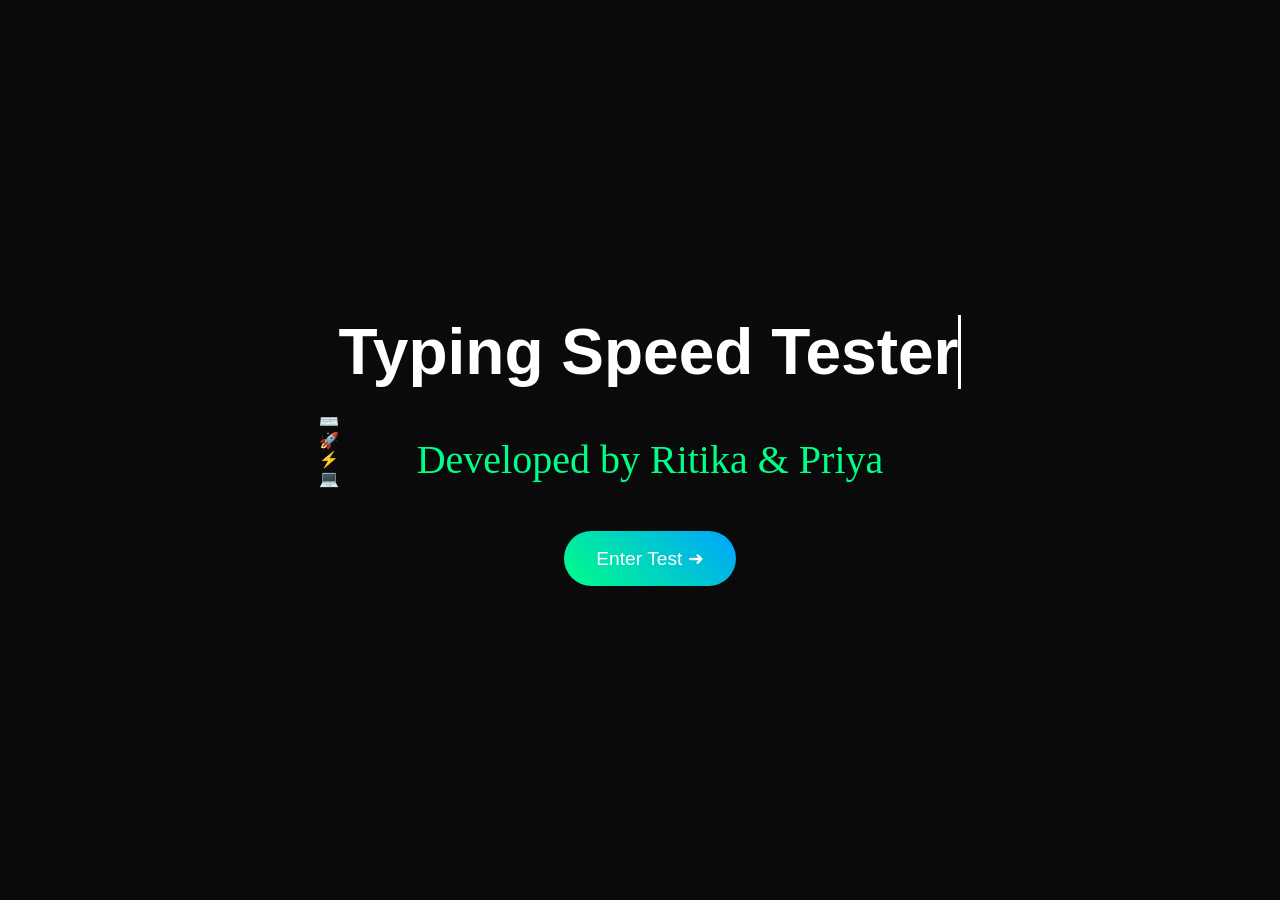
<file: index.html>
<!DOCTYPE html>
<html>
<head>
  <style>
    * {
      margin: 0;
      padding: 0;
      box-sizing: border-box;
    }

    body {
      background-color: #0a0a0a;
      color: #fff;
      font-family: 'Segoe UI', Arial, sans-serif;
      height: 100vh;
      display: flex;
      justify-content: center;
      align-items: center;
      overflow: hidden;
    }

    .container {
      text-align: center;
      position: relative;
      z-index: 1;
    }

    .title {
      font-size: 4rem;
      margin-bottom: 1rem;
      opacity: 0;
      animation: fadeIn 1s ease-out forwards;
    }

    .typing-text {
      display: inline-block;
      overflow: hidden;
      white-space: nowrap;
      border-right: 3px solid #fff;
      animation: typing 3.5s steps(40, end), blink-caret 0.75s step-end infinite;
    }

    .developers {
      font-size: 2.5rem;
      margin-top: 2rem;
      opacity: 0;
      animation: slideUp 1s ease-out 1s forwards;
      font-family: Georgia, 'Times New Roman', Times, serif;
      color: #00ff88;
    }

    

    .enter-button {
      margin-top: 3rem;
      padding: 1rem 2rem;
      font-size: 1.2rem;
      background: linear-gradient(45deg, #00ff88, #00a3ff);
      border: none;
      border-radius: 30px;
      color: #fff;
      cursor: pointer;
      opacity: 0;
      animation: fadeIn 1s ease-out 2s forwards;
      transition: transform 0.3s ease;
    }

    .enter-button:hover {
      transform: scale(1.1);
    }

    .background {
      position: fixed;
      top: 0;
      left: 0;
      width: 100%;
      height: 100%;
      background-image: url(https://img.freepik.com/free-vector/abstract-blue-light-pipe-speed-zoom-black-background-technology_1142-8392.jpg?semt=ais_hybrid);
      background-position: center;
      background-repeat: no-repeat;
      background-size: cover;
      z-index: 0;
    }

    .grid {
      position: fixed;
      width: 100%;
      height: 100%;
      background-image: linear-gradient(rgba(50, 50, 50, 0.1) 1px, transparent 1px),
                        linear-gradient(90deg, rgba(50, 50, 50, 0.1) 1px, transparent 1px);
      background-size: 30px 30px;
      z-index: 0;
      animation: gridMove 20s linear infinite;
    }

    @keyframes typing {
      from { width: 0 }
      to { width: 100% }
    }

    @keyframes blink-caret {
      from, to { border-color: transparent }
      50% { border-color: #fff }
    }

    @keyframes fadeIn {
      from { opacity: 0; }
      to { opacity: 1; }
    }

    @keyframes slideUp {
      from {
        opacity: 0;
        transform: translateY(20px);
      }
      to {
        opacity: 1;
        transform: translateY(0);
      }
    }

    @keyframes float {
      0%, 100% { transform: translateY(0); }
      50% { transform: translateY(-20px); }
    }

    @keyframes gridMove {
      0% { transform: translateY(0); }
      100% { transform: translateY(30px); }
    }


  </style>
</head>
<body>
  <div class="background"></div>

  <div class="grid"></div>
  
  <div class="stickers">
    <div class="sticker1">⌨️</div>
    <div class="sticker2">🚀</div>
    <div class="sticker3">⚡</div>
    <div class="sticker4">💻</div>
  </div>

  <div class="container">
    <h1 class="title">
      <span class="typing-text">Typing Speed Tester</span>
    </h1>
    <div class="developers">
      Developed by Ritika & Priya
    </div>
    <form action="./page1.html" method="GET">
        <button class="enter-button">Enter Test ➜</button>
    </form>
    


  </div>
</body>
</html>
</file>
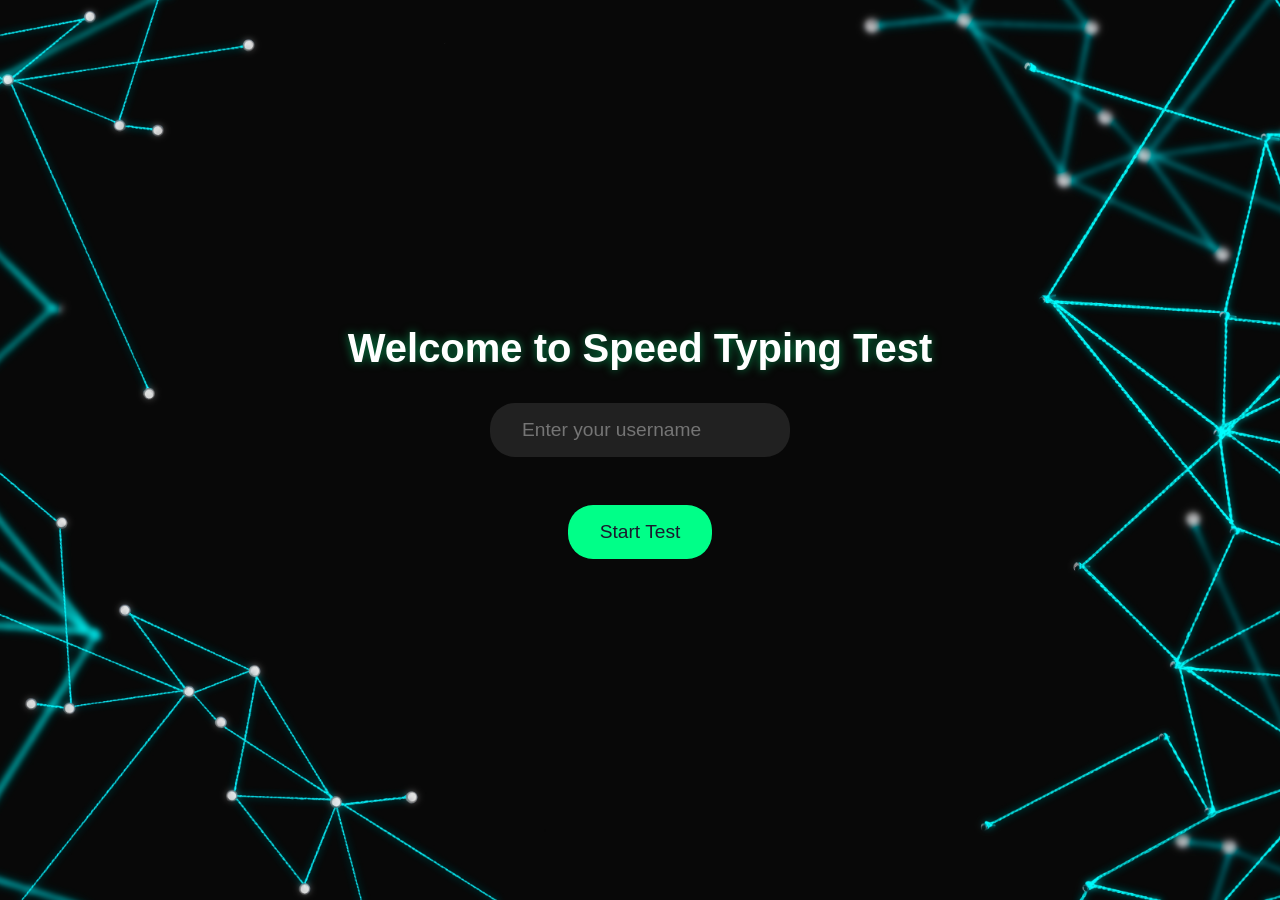
<file: page1.html>
<!-- page1.html -->
<!DOCTYPE html>
<html lang="en">
<head>
    <meta charset="UTF-8">
    <meta name="viewport" content="width=device-width, initial-scale=1.0">
    <title>Speed Typing Test - Welcome</title>
    <link rel="stylesheet" href="./page1.css">
</head>
<body>
    <div class="container">
        <div class="page-background page1">
            <div class="page active" id="page1">
                <h1>Welcome to Speed Typing Test</h1>
                <div class="input-group">
                    <input type="text" id="username" placeholder="Enter your username" required>
                </div>
                <button class="btn" onclick="startTest()">Start Test</button>
            </div>
        </div>
    </div>
    <script src="shared.js"></script>
    <script src="page1.js"></script>
</body>
</html>
</file>
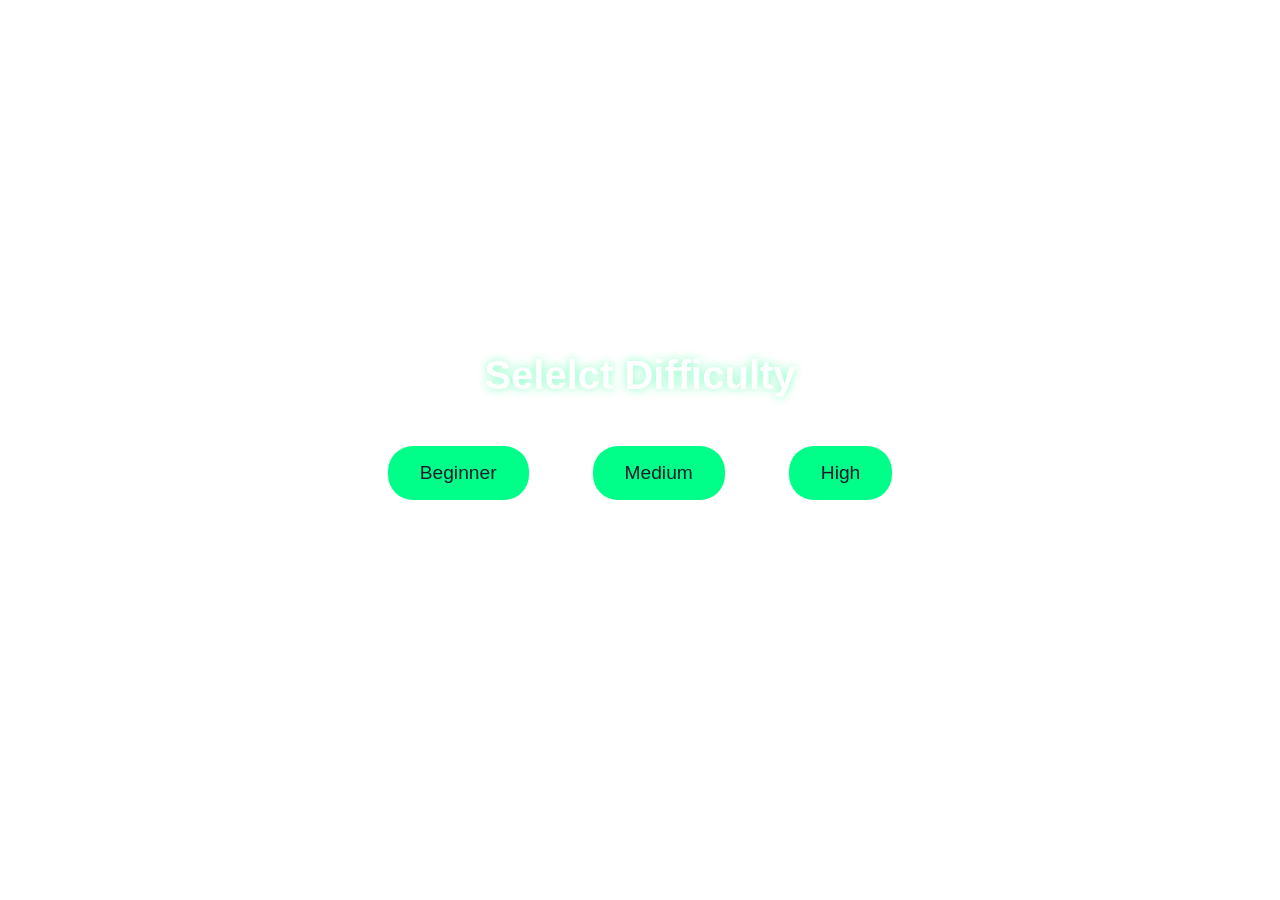
<file: page2.html>
<!-- page2.html -->
<!DOCTYPE html>
<html lang="en">
<head>
    <meta charset="UTF-8">
    <meta name="viewport" content="width=device-width, initial-scale=1.0">
    <title>Speed Typing Test - Difficulty Selection</title>
    <link rel="stylesheet" href="./page2.css">
</head>
<body>
    <div class="container">
        <div class="page active" id="page2">
            <h1>Selelct Difficulty</h1>
            <div class="difficulty-container">
                <button class="btn" onclick="setDifficulty('beginner')">Beginner</button>
                <button class="btn" onclick="setDifficulty('medium')">Medium</button>
                <button class="btn" onclick="setDifficulty('high')">High</button>
            </div>
            <div class="typing-container" style="display: none;">

                <div class="timer">0</div>
                <div class="text-display"></div>
                <textarea id="typing-input" rows="10"></textarea>
                <button class="btn" onclick="submitTest()">Submit Test</button>
            </div>
        </div>
    </div>
    <script src="shared.js"></script>
    <script src="page2.js"></script>
</body>
</html>
</file>
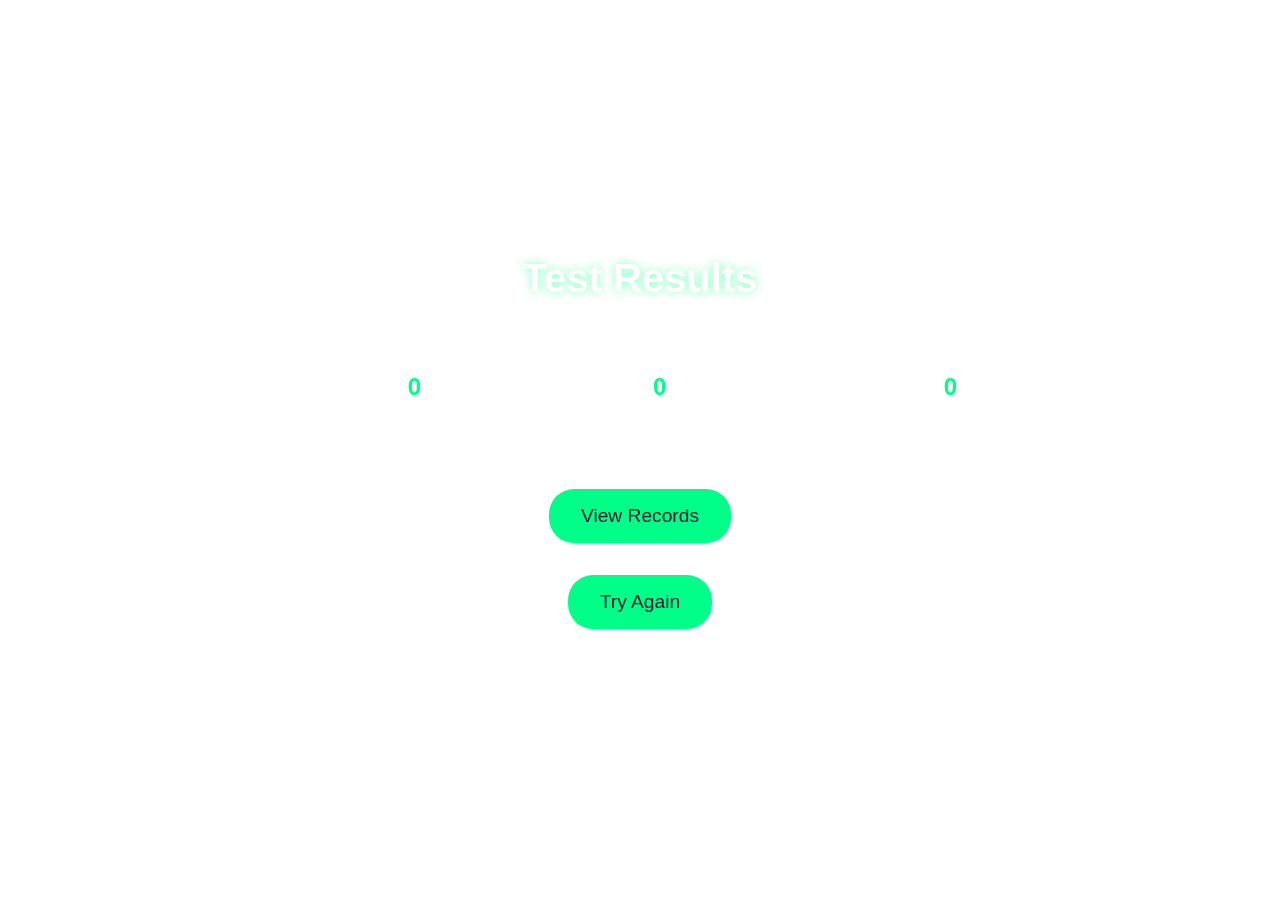
<file: page3.html>
<!-- page3.html -->
<!DOCTYPE html>
<html lang="en">
<head>
    <meta charset="UTF-8">
    <meta name="viewport" content="width=device-width, initial-scale=1.0">
    <title>Speed Typing Test - Results</title>
    <link rel="stylesheet" href="./page3.css">
</head>
<body>
    <div class="container">
        <div class="page active" id="page3">
            <h1>Test Results</h1>
            <div class="result">
                <p>Words Per Minute: <span id="wpm">0</span></p>
                <p>Accuracy: <span id="accuracy">0</span>%</p>
                <p>Time Taken: <span id="timeTaken">0</span> seconds</p>
                <div id="congratulations"></div>
            </div>
            <button class="btn" onclick="viewRecords()">View Records</button>
            <form action="./page2.html" method="GET">
                <button class="btn" >Try Again</button>
            </form>
            
        </div>
    </div>
    <script src="shared.js"></script>
    <script src="page3.js"></script>
</body>
</html>
</file>
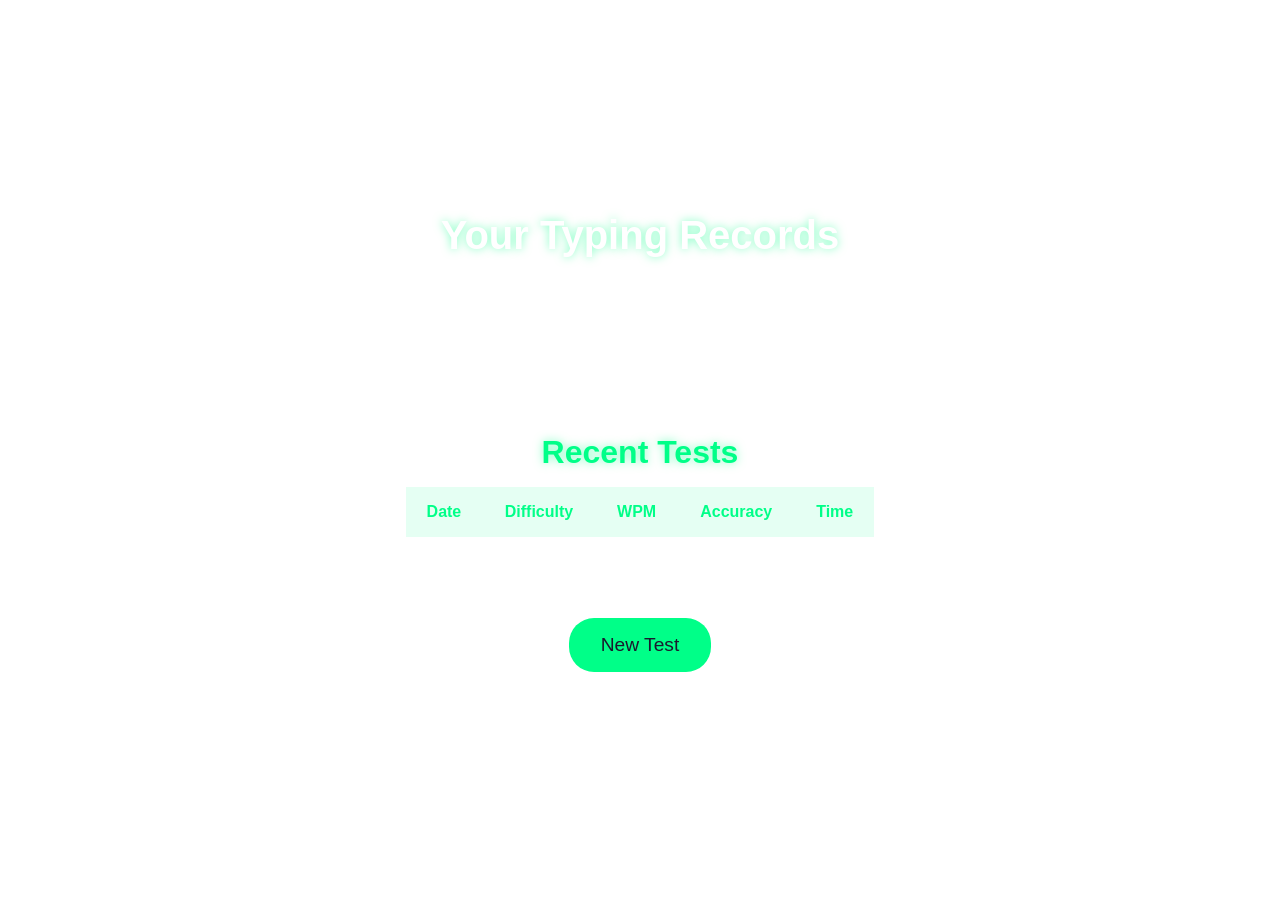
<file: page4.html>
<!-- page4.html -->
<!DOCTYPE html>
<html lang="en">
<head>
    <meta charset="UTF-8">
    <meta name="viewport" content="width=device-width, initial-scale=1.0">
    <title>Speed Typing Test - Records</title>
    <link rel="stylesheet" href="./page4.css">
</head>
<body>
    <div class="container">
        <div class="page active" id="page4">
            <h1>Your Typing Records</h1>
            <div class="records-container">
                <div class="stats-container">
                    <div class="stat-card" id="personal-best"></div>
                    <div class="stat-card" id="average-stats"></div>
                </div>
                <div class="records-table">
                    <h2>Recent Tests</h2>
                    <table>
                        <thead>
                            <tr>
                                <th>Date</th>
                                <th>Difficulty</th>
                                <th>WPM</th>
                                <th>Accuracy</th>
                                <th>Time</th>
                            </tr>
                        </thead>
                        <tbody id="records-list">
                        </tbody>
                    </table>
                </div>
            </div>
            <form action="./page2.html" mehtod="GET">
                <button class="btn" >New Test</button>
            </form>
            
        </div>
    </div>
    <script src="shared.js"></script>
    <script src="page4.js"></script>
</body>
</html>
</file>
<file: page1.css>
/* page1.css */
* {
    margin: 0;
    padding: 0;
    box-sizing: border-box;
    font-family: 'Arial', sans-serif;
}

body {
    color: #fff;
    min-height: 100vh;
    display: flex;
    justify-content: center;
    align-items: center;
    background-image: url(./abstract-geometric-border-connecting-dots-digital-technology-vector-design.jpg);
    background-position: center;
    background-repeat: no-repeat;
    background-size: cover;
}

    .container {
         max-width: 1200px;
    margin: 0 auto;
    padding: 2rem;
    text-align: center;
}

.page {
    display: none;
    animation: fadeIn 0.5s ease-in;
}

.active {
    display: block;
}

h1 {
    font-size: 2.5rem;
    margin-bottom: 2rem;
    text-shadow: 0 0 10px rgba(0, 255, 136, 0.5);
}

.input-group {
    margin: 2rem 0;
}

input[type="text"] {
    padding: 1rem 2rem;
    font-size: 1.2rem;
    border: none;
    border-radius: 25px;
    background: rgba(255, 255, 255, 0.1);
    color: #fff;
    width: 300px;
    transition: all 0.3s ease;
}

input[type="text"]:focus {
    outline: none;
    box-shadow: 0 0 20px rgba(0, 255, 136, 0.3);
    background: rgba(255, 255, 255, 0.2);
}

.btn {
    padding: 1rem 2rem;
    font-size: 1.2rem;
    border: none;
    border-radius: 25px;
    background: #00ff88;
    color: #1a1a2e;
    cursor: pointer;
    margin: 1rem;
    transition: all 0.3s ease;
}

.btn:hover {
    transform: translateY(-3px);
    box-shadow: 0 5px 15px rgba(0, 255, 136, 0.4);
}

@keyframes fadeIn {
    from { opacity: 0; transform: translateY(20px); }
    to { opacity: 1; transform: translateY(0); }
}
</file>
<file: page2.css>
/* page2.css */
* {
    margin: 0;
    padding: 0;
    box-sizing: border-box;
    font-family: 'Arial', sans-serif;
}

body {
    color: #fff;
    min-height: 100vh;
    display: flex;
    justify-content: center;
    align-items: center;
    background-image: url(https://img.freepik.com/free-vector/abstract-blue-circle-black-background-technology_1142-12714.jpg);
    background-position: center;
    background-repeat: no-repeat;
    background-size: cover;
}

.container {
    max-width: 1200px;
    margin: 0 auto;
    padding: 2rem;
    text-align: center;
}

.page {
    display: none;
    animation: fadeIn 0.5s ease-in;
}

.active {
    display: block;
}

h1 {
    font-size: 2.5rem;
    margin-bottom: 2rem;
    text-shadow: 0 0 10px rgba(0, 255, 136, 0.5);
}

.btn {
    padding: 1rem 2rem;
    font-size: 1.2rem;
    border: none;
    border-radius: 25px;
    background: #00ff88;
    color: #1a1a2e;
    cursor: pointer;
    margin: 1rem;
    transition: all 0.3s ease;
}

.btn:hover {
    transform: translateY(-3px);
    box-shadow: 0 5px 15px rgba(0, 255, 136, 0.4);
}

.difficulty-container {
    display: flex;
    justify-content: center;
    gap: 2rem;
    margin: 2rem 0;
}

.typing-container {
    background: rgba(255, 255, 255, 0.1);
    padding: 2rem;
    border-radius: 16px;
    margin: 2rem 0;
}

.timer {
    font-size: 2rem;
    margin-bottom: 1rem;
    color: #00ff88;
}

#typing-input {
    height: 100px;
    width: 100%;
    max-width: 1000px;
    font-size: 1.2rem;
    font-style: normal;
    font-family: Georgia, 'Times New Roman', Times, serif;
    padding: 1rem;
    background: rgba(255, 255, 255, 0.1);
    border: none;
    border-radius: 8px;
    color: #fff;
}

#typing-input:focus {
    outline: none;
    box-shadow: 0 0 20px rgba(0, 255, 136, 0.3);
}

.text-display {
    font-size: 1.2rem;
    margin-bottom: 2rem;
    line-height: 1.6;
    text-align: left;
    background: rgba(255, 255, 255, 0.05);
    padding: 2rem;
    border-radius: 8px;
}

.text-display span {
    position: relative;
}

.text-display span.correct {
    color: #00ff88;
}

.text-display span.incorrect {
    color: #ff4444;
    text-decoration: underline;
}

.text-display span.current {
    background-color: rgba(0, 255, 136, 0.2);
}

@keyframes fadeIn {
    from { opacity: 0; transform: translateY(20px); }
    to { opacity: 1; transform: translateY(0); }
}

/* Media Queries for Mobile Responsiveness */
@media screen and (max-width: 768px) {
    .container {
        padding: 1rem;
    }

    h1 {
        font-size: 1.8rem;
        margin-bottom: 1.5rem;
    }

    .btn {
        padding: 0.8rem 1.5rem;
        font-size: 1rem;
        margin: 0.5rem;
    }

    .difficulty-container {
        flex-direction: column;
        gap: 1rem;
    }

    .typing-container {
        padding: 1rem;
    }

    .timer {
        font-size: 1.5rem;
    }

    #typing-input {
        height: 80px;
        font-size: 1rem;
        padding: 0.8rem;
    }

    .text-display {
        font-size: 1rem;
        padding: 1rem;
    }
}

@media screen and (max-width: 480px) {
    h1 {
        font-size: 1.5rem;
    }

    .btn {
        width: 90%;
        margin: 0.5rem auto;
    }

    #typing-input {
        height: 60px;
    }

    .text-display {
        font-size: 0.9rem;
    }
}
</file>
<file: page3.css>
/* page3.css */
* {
    margin: 0;
    padding: 0;
    box-sizing: border-box;
    font-family: 'Arial', sans-serif;
}

body {
    color: #fff;
    min-height: 100vh;
    display: flex;
    justify-content: center;
    align-items: center;
    background-image: url(https://img.freepik.com/premium-photo/fluorescent-laser-light-straight-line-pattern-black-background_357568-276.jpg);
    background-position: center;
    background-repeat: no-repeat;
background-size: cover;
}

.container {
    max-width: 1200px;
    margin: 0 auto;
    padding: 2rem;
    text-align: center;
}

.page {
    display: none;
    animation: fadeIn 0.5s ease-in;
}

.active {
    display: block;
}

h1 {
    font-size: 2.5rem;
    margin-bottom: 2rem;
    text-shadow: 0 0 10px rgba(0, 255, 136, 0.5);
}

.btn {
    padding: 1rem 2rem;
    font-size: 1.2rem;
    border: none;
    border-radius: 25px;
    background: #00ff88;
    color: #1a1a2e;
    cursor: pointer;
    margin: 1rem;
    transition: all 0.3s ease;
}

.btn:hover {
    transform: translateY(-3px);
    box-shadow: 0 5px 15px rgba(0, 255, 136, 0.4);
}

.result {
    display: flex;
    justify-content: center;
    gap: 2rem;
    margin: 3rem 0;
    flex-wrap: wrap;
}

.result p {
    font-size: 1.5rem;
    background: rgba(255, 255, 255, 0.1);
    padding: 1.5rem 2.5rem;
    border-radius: 16px;
    transition: all 0.3s ease;
}

.result p:hover {
    transform: translateY(-5px);
    box-shadow: 0 5px 15px rgba(0, 255, 136, 0.2);
}

.result span {
    color: #00ff88;
    font-weight: bold;
    margin-left: 0.5rem;
}

.congratulations {
    color: #00ff88;
    font-size: 2rem;
    margin: 2rem 0;
    animation: pulse 2s infinite;
    text-shadow: 0 0 10px rgba(0, 255, 136, 0.5);
}

@keyframes fadeIn {
    from { opacity: 0; transform: translateY(20px); }
    to { opacity: 1; transform: translateY(0); }
}

@keyframes pulse {
    0% { transform: scale(1); }
    50% { transform: scale(1.1); }
    100% { transform: scale(1); }
}
</file>
<file: page4.css>
/* page4.css */
* {
    margin: 0;
    padding: 0;
    box-sizing: border-box;
    font-family: 'Arial', sans-serif;
}

body {
    color: #fff;
    min-height: 100vh;
    display: flex;
    justify-content: center;
    align-items: center;
    background-image: url(https://t4.ftcdn.net/jpg/04/86/87/23/360_F_486872357_3yeNVBYPlklrhM4vES28BxjCSoj06NoL.jpg);
    background-position: center;
    background-repeat: no-repeat;
    background-size: cover;
}  

.container {
    max-width: 1200px;
    margin: 0 auto;
    padding: 2rem;
    text-align: center;
}

.page {
    display: none;
    animation: fadeIn 0.5s ease-in;
}

.active {
    display: block;
}

h1, h2, h3 {
    margin-bottom: 1rem;
    text-shadow: 0 0 10px rgba(0, 255, 136, 0.5);
}

h1 {
    font-size: 2.5rem;
    margin-bottom: 2rem;
}

h2 {
    font-size: 2rem;
    color: #00ff88;
}

h3 {
    font-size: 1.5rem;
    color: #00ff88;
}

.btn {
    padding: 1rem 2rem;
    font-size: 1.2rem;
    border: none;
    border-radius: 25px;
    background: #00ff88;
    color: #1a1a2e;
    cursor: pointer;
    margin: 1rem;
    transition: all 0.3s ease;
}

.btn:hover {
    transform: translateY(-3px);
    box-shadow: 0 5px 15px rgba(0, 255, 136, 0.4);
}

.records-container {
    margin: 2rem 0;
}

.stats-container {
    display: flex;
    justify-content: center;
    gap: 2rem;
    margin-bottom: 3rem;
    flex-wrap: wrap;
}

.stat-card {
    background: rgba(255, 255, 255, 0.1);
    padding: 2rem;
    border-radius: 16px;
    min-width: 250px;
    transition: all 0.3s ease;
}

.stat-card:hover {
    transform: translateY(-5px);
    box-shadow: 0 5px 15px rgba(0, 255, 136, 0.2);
}

.stat-card p {
    margin: 0.5rem 0;
    font-size: 1.2rem;
}

.records-table {
    background: rgba(255, 255, 255, 0.1);
    padding: 2rem;
    border-radius: 16px;
    margin-top: 2rem;
    overflow-x: auto;
}

table {
    width: 100%;
    border-collapse: collapse;
    margin-top: 1rem;
}

th, td {
    padding: 1rem;
    text-align: center;
    border-bottom: 1px solid rgba(255, 255, 255, 0.1);
}

th {
    background: rgba(0, 255, 136, 0.1);
    font-weight: bold;
    color: #00ff88;
}

tr:hover {
    background: rgba(255, 255, 255, 0.05);
}

@keyframes fadeIn {
    from { opacity: 0; transform: translateY(20px); }
    to { opacity: 1; transform: translateY(0); }
}
</file>
